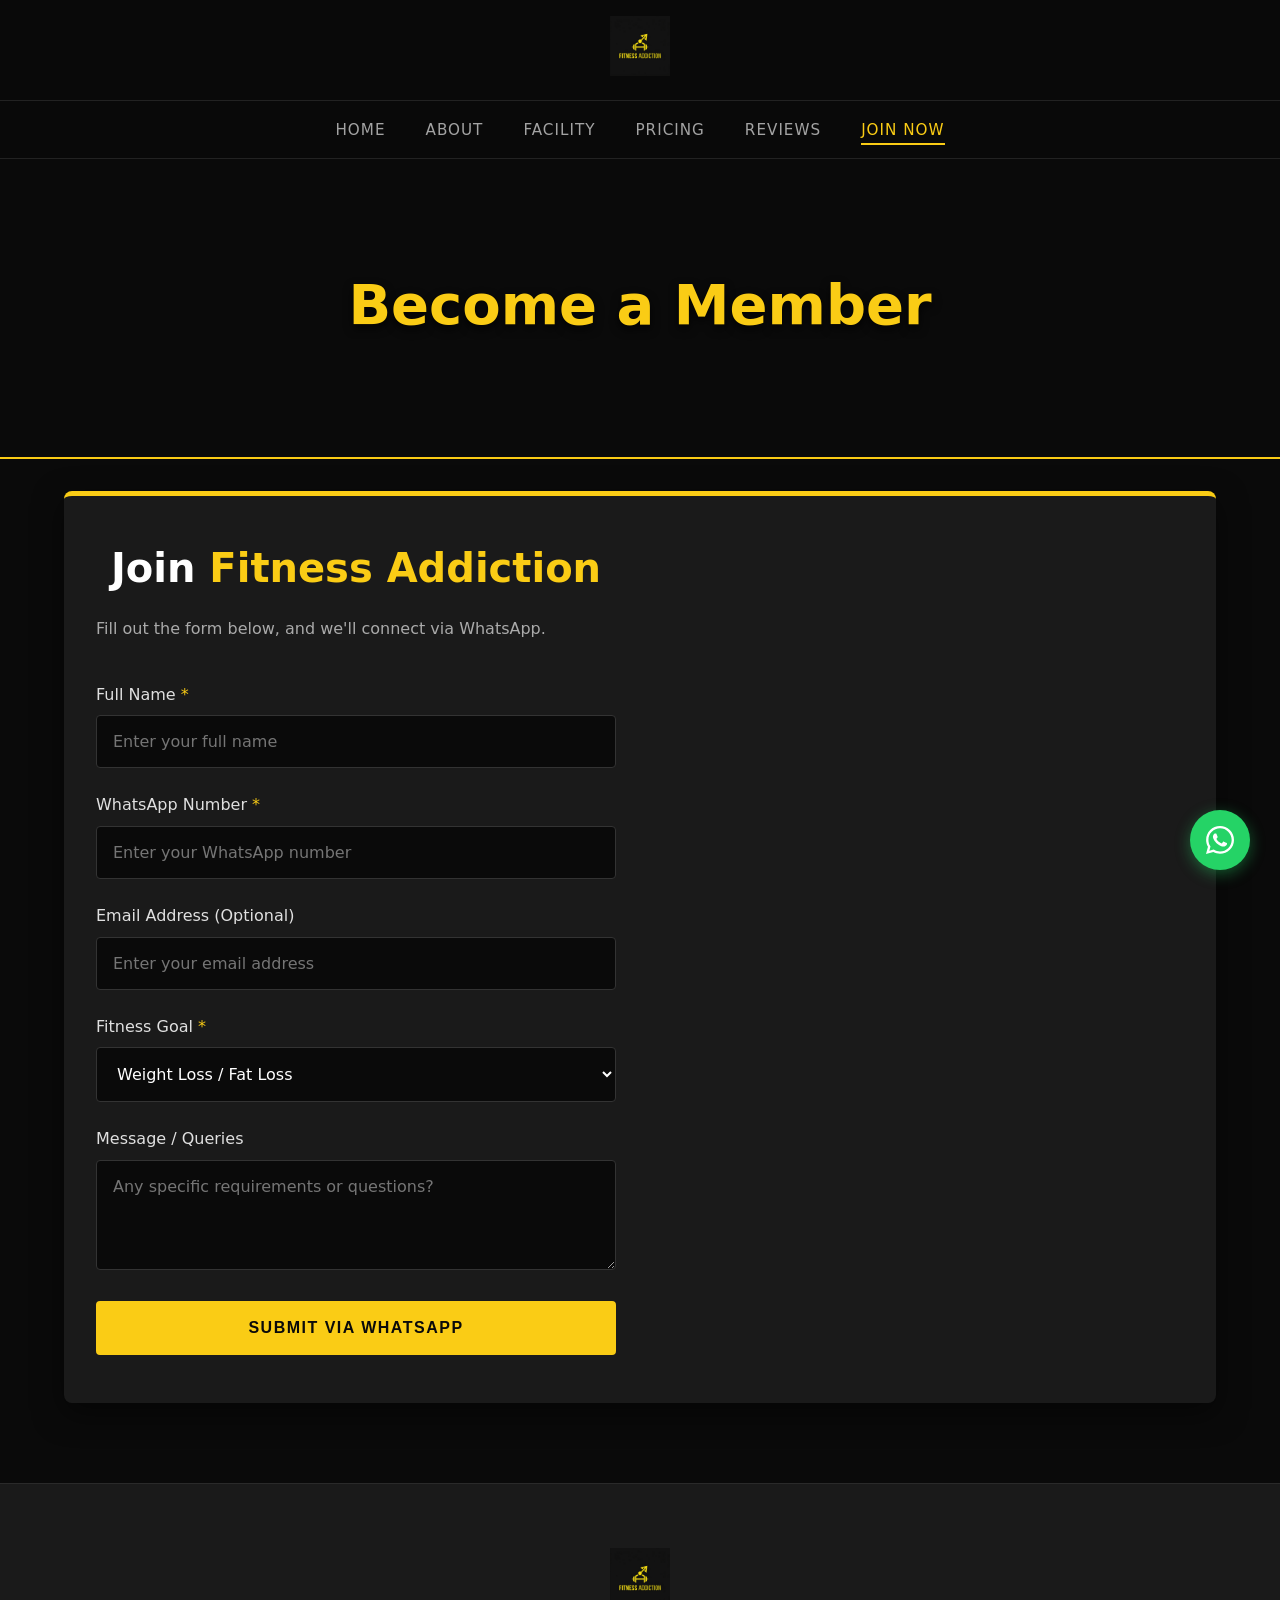
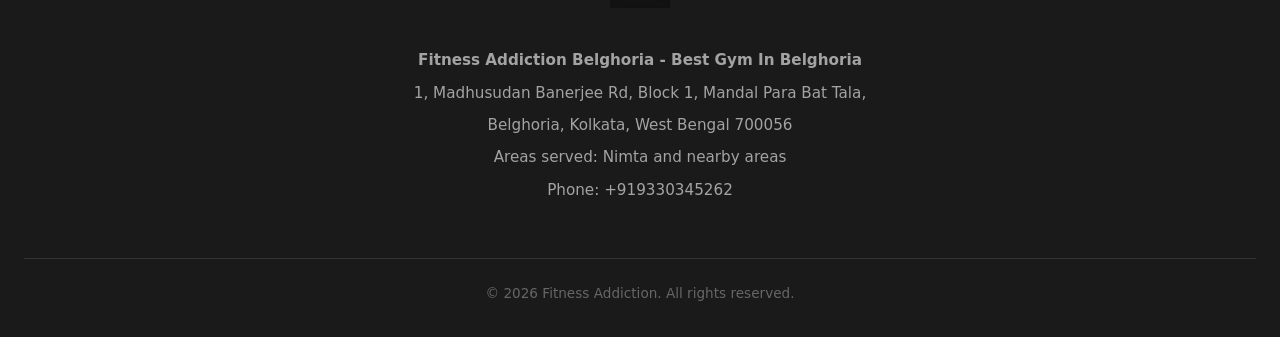
<file: join.html>
<!DOCTYPE html>
<html lang="en">

<head>
    <meta charset="UTF-8">
    <meta name="viewport" content="width=device-width, initial-scale=1.0">
    <title>Join Now - Fitness Addiction</title>
    <meta name="description" content="Join Fitness Addiction in Belghoria today! Fill out the form to get started.">
    <link rel="stylesheet" href="style.css">
</head>

<body>

    <!-- Header & Navigation -->
    <header>
        <div class="header-top">
            <a href="index.html" class="logo">
                <img src="assets/images/logo.png" alt="Fitness Addiction Logo">
            </a>
        </div>
        <nav class="nav-container">
            <ul class="nav-links">
                <li><a href="index.html">Home</a></li>
                <li><a href="about.html">About</a></li>
                <li><a href="facility.html">Facility</a></li>
                <li><a href="pricing.html">Pricing</a></li>
                <li><a href="reviews.html">Reviews</a></li>
                <li><a href="join.html" class="active">Join Now</a></li>
            </ul>
        </nav>
    </header>

    <!-- Page Header -->
    <section class="page-header"
        style="height: 30vh; background-image: linear-gradient(to bottom, rgba(10,10,10,0.8), rgba(10,10,10,1)), url('https://images.unsplash.com/photo-1534438327276-14e5300c3a48?q=80&w=1470&auto=format&fit=crop');">
        <div class="container text-center">
            <h1 class="reveal">Become a Member</h1>
        </div>
    </section>

    <!-- Join Content -->
    <section class="join-section container" style="padding-top: 2rem; max-width: 1200px;">
        <div class="join-wrapper reveal">
            <div class="join-container" style="box-shadow: none; border-top: none; padding: 0;">
                <h2>Join <span class="text-primary">Fitness Addiction</span></h2>
                <p style="margin-bottom: 2.5rem; color: #aaa;">Fill out the form below, and we'll connect via WhatsApp.
                </p>

                <form id="joinForm" class="join-form">
                    <div class="form-group">
                        <label for="name">Full Name <span class="text-primary">*</span></label>
                        <input type="text" id="name" required placeholder="Enter your full name">
                    </div>
                    <div class="form-group">
                        <label for="phone">WhatsApp Number <span class="text-primary">*</span></label>
                        <input type="tel" id="phone" required placeholder="Enter your WhatsApp number">
                    </div>
                    <div class="form-group">
                        <label for="email">Email Address (Optional)</label>
                        <input type="email" id="email" placeholder="Enter your email address">
                    </div>
                    <div class="form-group">
                        <label for="goal">Fitness Goal <span class="text-primary">*</span></label>
                        <select id="goal" required>
                            <option value="Weight Loss">Weight Loss / Fat Loss</option>
                            <option value="Muscle Gain">Muscle Gain / Bulking</option>
                            <option value="General Fitness">General Health & Fitness</option>
                            <option value="Functional Training">Functional Training / Crossfit</option>
                        </select>
                    </div>
                    <div class="form-group">
                        <label for="message">Message / Queries</label>
                        <textarea id="message" rows="4"
                            placeholder="Any specific requirements or questions?"></textarea>
                    </div>
                    <button type="submit" class="btn btn-full">Submit via WhatsApp</button>
                </form>
            </div>

            <div class="join-map-container">
                <iframe
                    src="https://www.google.com/maps/embed?pb=!1m18!1m12!1m3!1d3681.3650221379796!2d88.3845667747863!3d22.67742092911241!2m3!1f0!2f0!3f0!3m2!1i1024!2i768!4f13.1!3m3!1m2!1s0x39f89c31fa76deed%3A0xe549552aeebee7d0!2sFitness%20Addiction!5e0!3m2!1sen!2sin!4v1716301131109!5m2!1sen!2sin"
                    width="100%" height="100%" style="border:0; border-radius: 8px; min-height: 400px;"
                    allowfullscreen="" loading="lazy" referrerpolicy="no-referrer-when-downgrade"></iframe>
            </div>
        </div>
    </section>

    <!-- Floating WhatsApp -->
    <a href="https://wa.me/919330345262?text=Hi%20Fitness%20Addiction%20,%20I%20am%20here%20for%20some%20query"
        class="whatsapp-float" target="_blank" rel="noopener noreferrer">
        <svg xmlns="http://www.w3.org/2000/svg" viewBox="0 0 448 512">
            <path
                d="M380.9 97.1C339 55.1 283.2 32 223.9 32c-122.4 0-222 99.6-222 222 0 39.1 10.2 77.3 29.6 111L0 480l117.7-30.9c32.4 17.7 68.9 27 106.1 27h.1c122.3 0 224.1-99.6 224.1-222 0-59.3-25.2-115-67.1-157.1zm-157 341.6c-33.2 0-65.7-8.9-94-25.7l-6.7-4-69.8 18.3L72 359.2l-4.4-7c-18.5-29.4-28.2-63.3-28.2-98.2 0-101.7 82.8-184.5 184.6-184.5 49.3 0 95.6 19.2 130.4 54.1 34.8 34.9 56.2 81.2 56.1 130.5 0 101.8-84.9 184.6-186.6 184.6zm101.2-138.2c-5.5-2.8-32.8-16.2-37.9-18-5.1-1.9-8.8-2.8-12.5 2.8-3.7 5.6-14.3 18-17.6 21.8-3.2 3.7-6.5 4.2-12 1.4-32.6-16.3-54-29.1-75.5-66-5.7-9.8 5.7-9.1 16.3-30.3 1.8-3.7.9-6.9-.5-9.7-1.4-2.8-12.5-30.1-17.1-41.2-4.5-10.8-9.1-9.3-12.5-9.5-3.2-.2-6.9-.2-10.6-.2-3.7 0-9.7 1.4-14.8 6.9-5.1 5.6-19.4 19-19.4 46.3 0 27.3 19.9 53.7 22.6 57.4 2.8 3.7 39.1 59.7 94.8 83.8 35.2 15.2 49 16.5 66.6 13.9 10.7-1.6 32.8-13.4 37.4-26.4 4.6-13 4.6-24.1 3.2-26.4-1.3-2.5-5-3.9-10.5-6.6z" />
        </svg>
    </a>

    <!-- Footer -->
    <footer>
        <div class="footer-content">
            <img src="assets/images/logo.png" alt="Fitness Addiction" class="footer-logo">
            <div class="footer-info">
                <p><strong>Fitness Addiction Belghoria - Best Gym In Belghoria</strong></p>
                <p>1, Madhusudan Banerjee Rd, Block 1, Mandal Para Bat Tala,</p>
                <p>Belghoria, Kolkata, West Bengal 700056</p>
                <p>Areas served: Nimta and nearby areas</p>
                <p>Phone: +919330345262</p>
            </div>
            <!-- Timings removed from footer -->
        </div>
        <div class="footer-bottom">&copy; 2026 Fitness Addiction. All rights reserved.</div>
    </footer>

    <script src="script.js"></script>
</body>

</html>
</file>
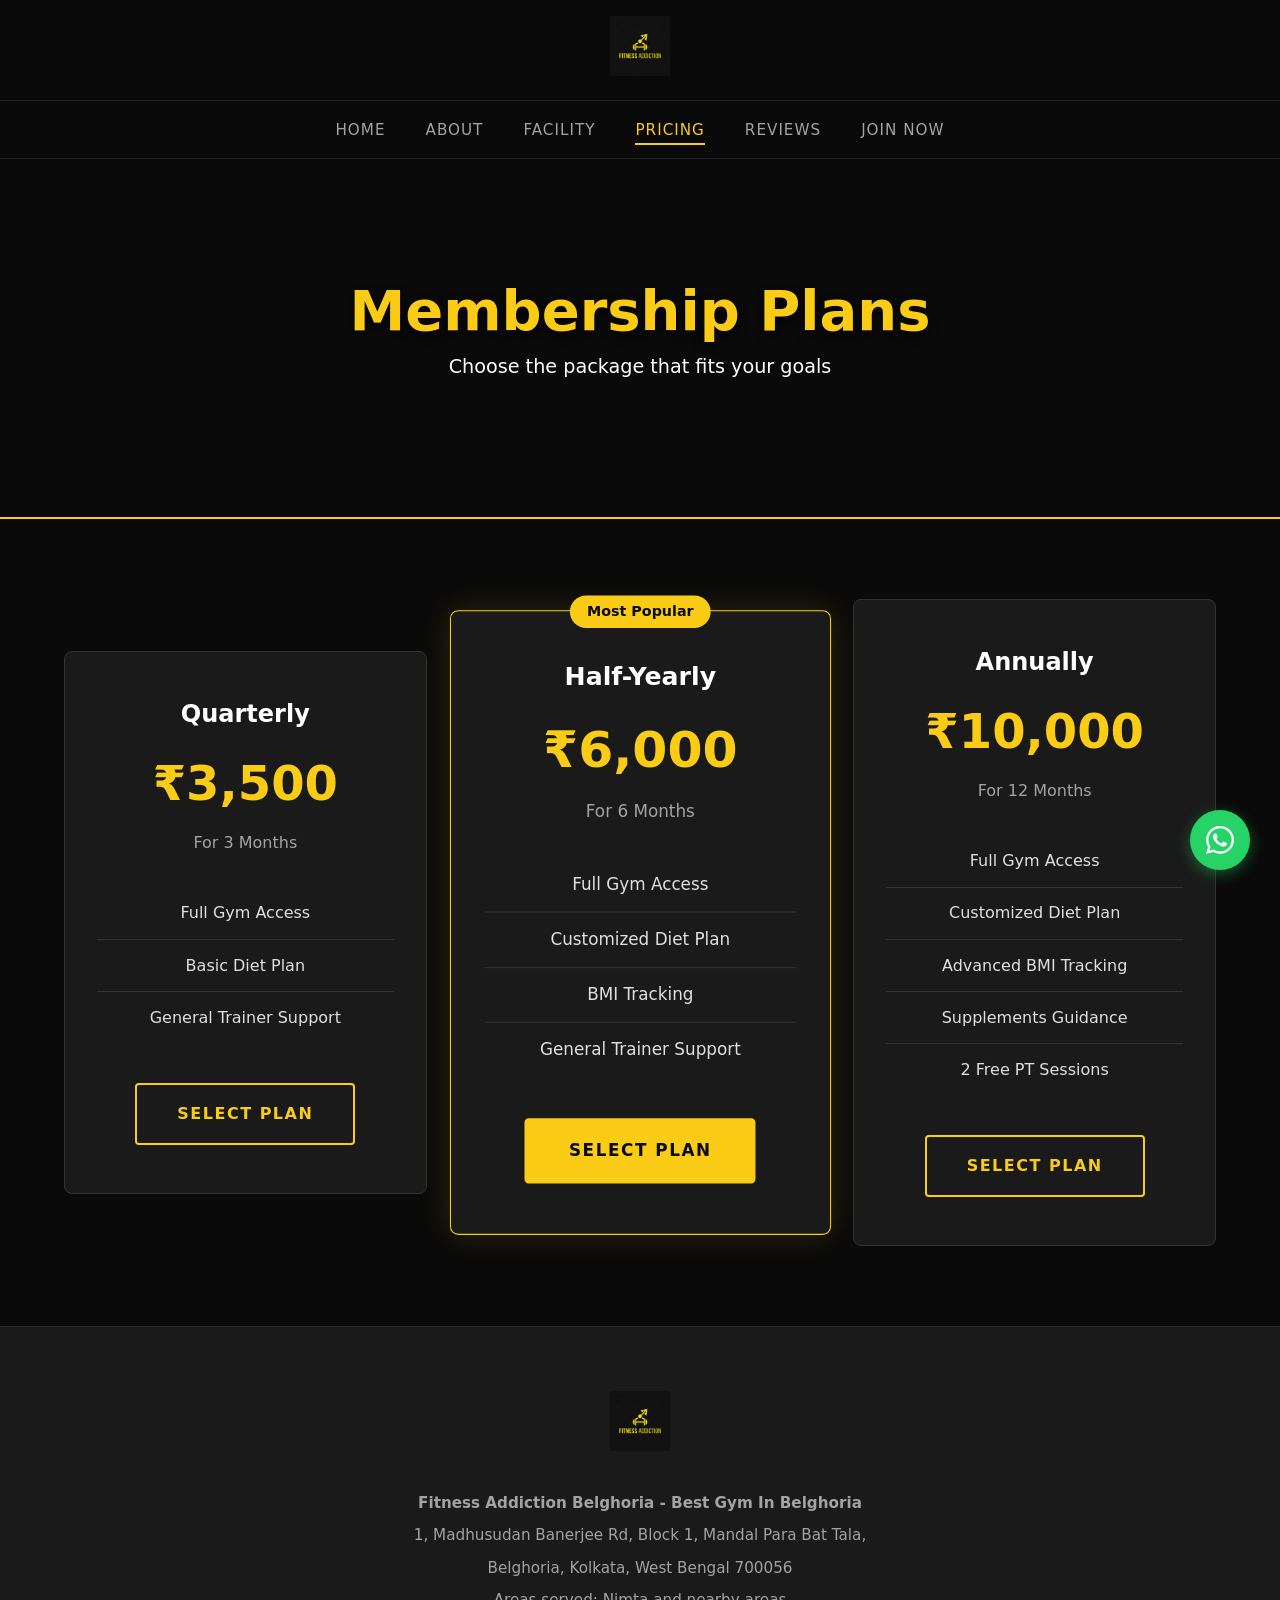
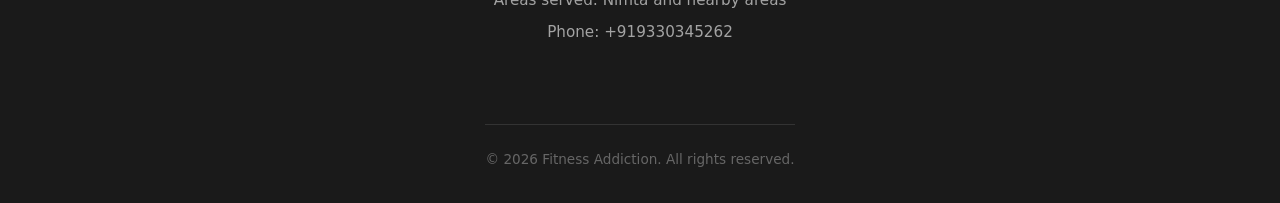
<file: pricing.html>
<!DOCTYPE html>
<html lang="en">

<head>
    <meta charset="UTF-8">
    <meta name="viewport" content="width=device-width, initial-scale=1.0">
    <title>Pricing Plans - Fitness Addiction</title>
    <meta name="description" content="View the membership plans and pricing at Fitness Addiction, Belghoria.">
    <link rel="stylesheet" href="style.css">
</head>

<body>

    <!-- Header & Navigation -->
    <header>
        <div class="header-top">
            <a href="index.html" class="logo">
                <img src="assets/images/logo.png" alt="Fitness Addiction Logo">
            </a>
        </div>
        <nav class="nav-container">
            <ul class="nav-links">
                <li><a href="index.html">Home</a></li>
                <li><a href="about.html">About</a></li>
                <li><a href="facility.html">Facility</a></li>
                <li><a href="pricing.html" class="active">Pricing</a></li>
                <li><a href="reviews.html">Reviews</a></li>
                <li><a href="join.html">Join Now</a></li>
            </ul>
        </nav>
    </header>

    <!-- Page Header -->
    <section class="page-header"
        style="background-image: linear-gradient(to bottom, rgba(10,10,10,0.7), rgba(10,10,10,1)), url('https://images.unsplash.com/photo-1581009146145-b5ef050c2e1e?q=80&w=1470&auto=format&fit=crop');">
        <div class="container text-center">
            <h1 class="reveal">Membership Plans</h1>
            <p class="reveal" style="transition-delay: 0.2s;">Choose the package that fits your goals</p>
        </div>
    </section>

    <!-- Pricing Content -->
    <section class="pricing-section container">
        <div class="pricing-grid">
            <!-- 3 Months -->
            <div class="pricing-card reveal">
                <h3>Quarterly</h3>
                <div class="price">₹3,500</div>
                <p class="duration">For 3 Months</p>
                <ul class="features">
                    <li>Full Gym Access</li>
                    <li>Basic Diet Plan</li>
                    <li>General Trainer Support</li>
                </ul>
                <a href="join.html" class="btn btn-outline">Select Plan</a>
            </div>

            <!-- 6 Months (Popular) -->
            <div class="pricing-card popular reveal" style="transition-delay: 0.2s;">
                <div class="badge">Most Popular</div>
                <h3>Half-Yearly</h3>
                <div class="price">₹6,000</div>
                <p class="duration">For 6 Months</p>
                <ul class="features">
                    <li>Full Gym Access</li>
                    <li>Customized Diet Plan</li>
                    <li>BMI Tracking</li>
                    <li>General Trainer Support</li>
                </ul>
                <a href="join.html" class="btn">Select Plan</a>
            </div>

            <!-- 12 Months -->
            <div class="pricing-card reveal" style="transition-delay: 0.4s;">
                <h3>Annually</h3>
                <div class="price">₹10,000</div>
                <p class="duration">For 12 Months</p>
                <ul class="features">
                    <li>Full Gym Access</li>
                    <li>Customized Diet Plan</li>
                    <li>Advanced BMI Tracking</li>
                    <li>Supplements Guidance</li>
                    <li>2 Free PT Sessions</li>
                </ul>
                <a href="join.html" class="btn btn-outline">Select Plan</a>
            </div>
        </div>
    </section>

    <!-- Floating WhatsApp -->
    <a href="https://wa.me/919330345262?text=Hi%20Fitness%20Addiction%20,%20I%20am%20here%20for%20some%20query"
        class="whatsapp-float" target="_blank" rel="noopener noreferrer">
        <svg xmlns="http://www.w3.org/2000/svg" viewBox="0 0 448 512">
            <path
                d="M380.9 97.1C339 55.1 283.2 32 223.9 32c-122.4 0-222 99.6-222 222 0 39.1 10.2 77.3 29.6 111L0 480l117.7-30.9c32.4 17.7 68.9 27 106.1 27h.1c122.3 0 224.1-99.6 224.1-222 0-59.3-25.2-115-67.1-157.1zm-157 341.6c-33.2 0-65.7-8.9-94-25.7l-6.7-4-69.8 18.3L72 359.2l-4.4-7c-18.5-29.4-28.2-63.3-28.2-98.2 0-101.7 82.8-184.5 184.6-184.5 49.3 0 95.6 19.2 130.4 54.1 34.8 34.9 56.2 81.2 56.1 130.5 0 101.8-84.9 184.6-186.6 184.6zm101.2-138.2c-5.5-2.8-32.8-16.2-37.9-18-5.1-1.9-8.8-2.8-12.5 2.8-3.7 5.6-14.3 18-17.6 21.8-3.2 3.7-6.5 4.2-12 1.4-32.6-16.3-54-29.1-75.5-66-5.7-9.8 5.7-9.1 16.3-30.3 1.8-3.7.9-6.9-.5-9.7-1.4-2.8-12.5-30.1-17.1-41.2-4.5-10.8-9.1-9.3-12.5-9.5-3.2-.2-6.9-.2-10.6-.2-3.7 0-9.7 1.4-14.8 6.9-5.1 5.6-19.4 19-19.4 46.3 0 27.3 19.9 53.7 22.6 57.4 2.8 3.7 39.1 59.7 94.8 83.8 35.2 15.2 49 16.5 66.6 13.9 10.7-1.6 32.8-13.4 37.4-26.4 4.6-13 4.6-24.1 3.2-26.4-1.3-2.5-5-3.9-10.5-6.6z" />
        </svg>
    </a>

    <!-- Footer -->
    <footer>
        <div class="footer-content">
            <img src="assets/images/logo.png" alt="Fitness Addiction" class="footer-logo">
            <div class="footer-info">
                <p><strong>Fitness Addiction Belghoria - Best Gym In Belghoria</strong></p>
                <p>1, Madhusudan Banerjee Rd, Block 1, Mandal Para Bat Tala,</p>
                <p>Belghoria, Kolkata, West Bengal 700056</p>
                <p>Areas served: Nimta and nearby areas</p>
                <p>Phone: +919330345262</p>
            </div>
            <div class="footer-bottom">&copy; 2026 Fitness Addiction. All rights reserved.</div>
    </footer>

    <script src="script.js"></script>
</body>

</html>
</file>
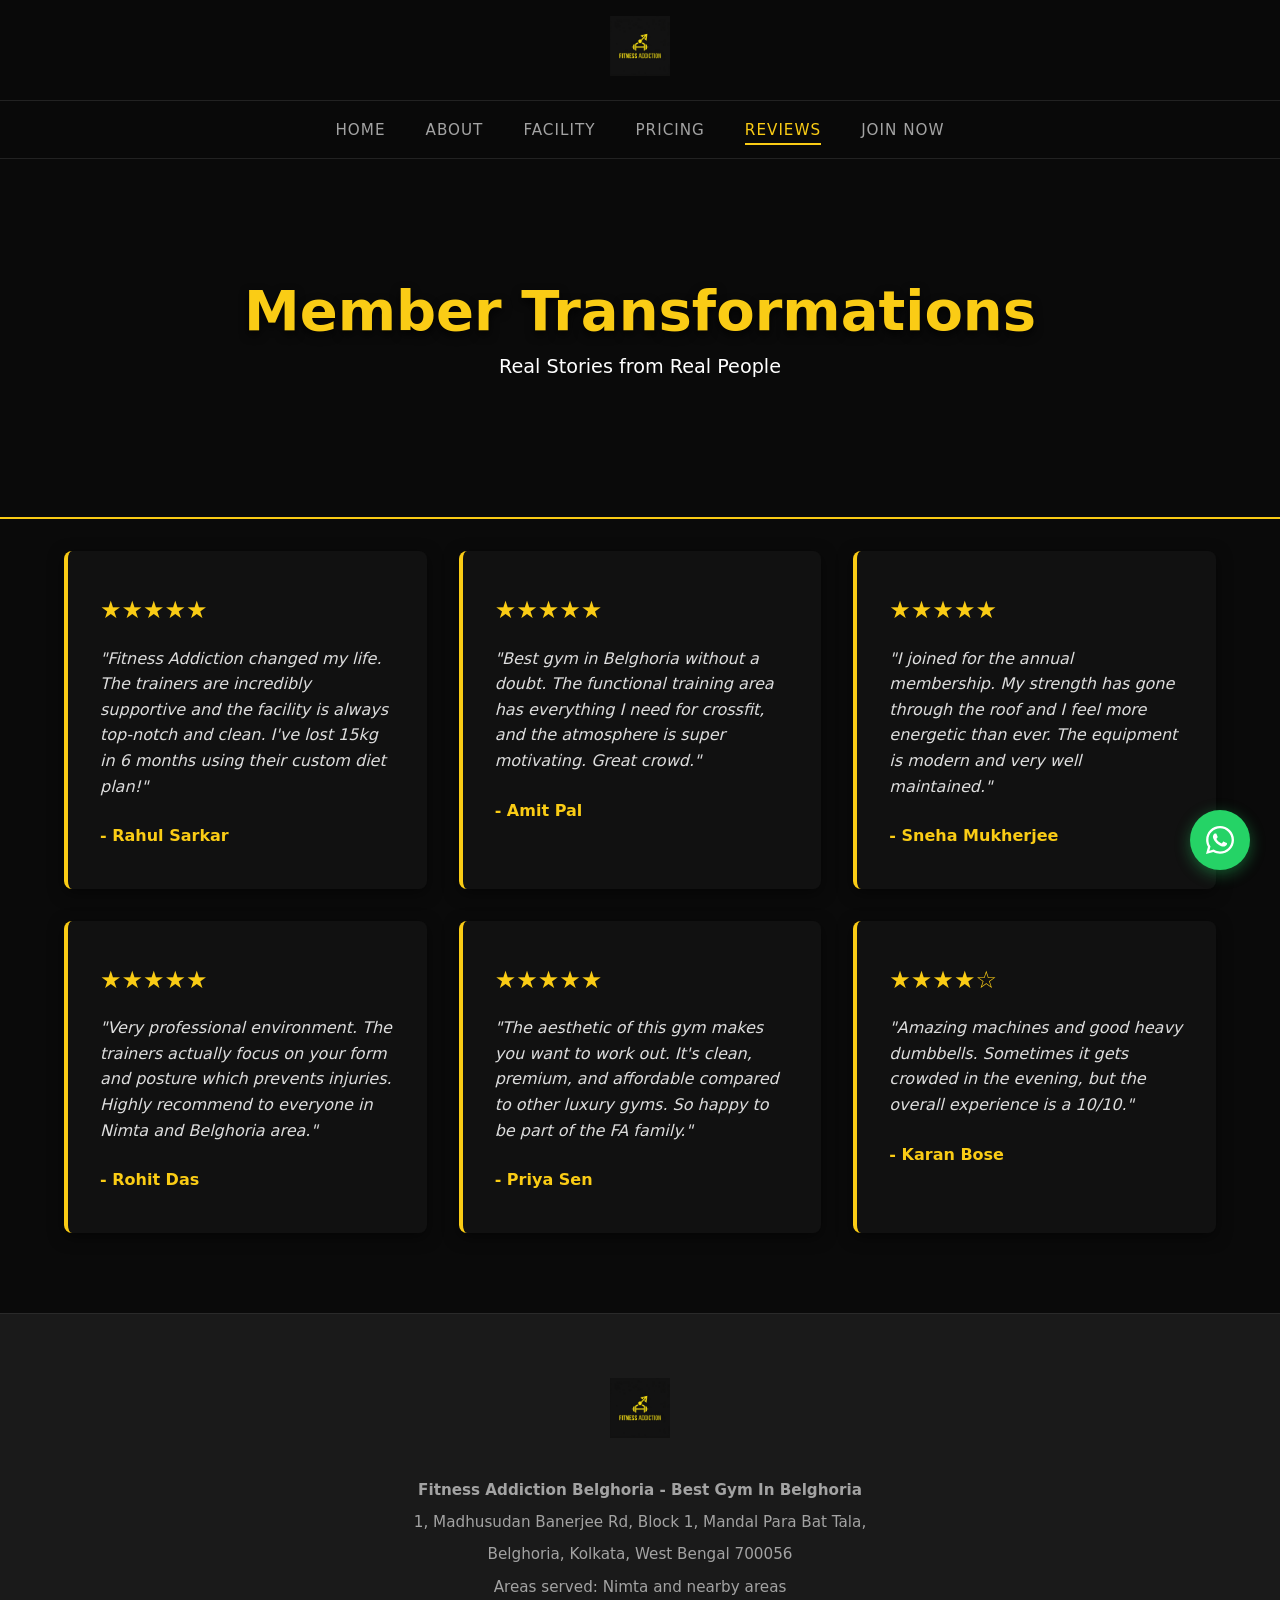
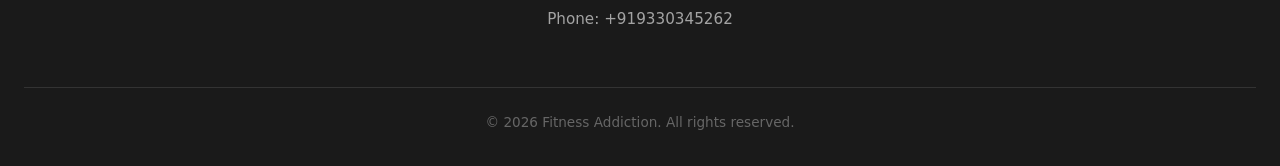
<file: reviews.html>
<!DOCTYPE html>
<html lang="en">

<head>
    <meta charset="UTF-8">
    <meta name="viewport" content="width=device-width, initial-scale=1.0">
    <title>Member Reviews - Fitness Addiction</title>
    <meta name="description" content="Read reviews and testimonials from members of Fitness Addiction, Belghoria.">
    <link rel="stylesheet" href="style.css">
</head>

<body>

    <!-- Header & Navigation -->
    <header>
        <div class="header-top">
            <a href="index.html" class="logo">
                <img src="assets/images/logo.png" alt="Fitness Addiction Logo">
            </a>
        </div>
        <nav class="nav-container">
            <ul class="nav-links">
                <li><a href="index.html">Home</a></li>
                <li><a href="about.html">About</a></li>
                <li><a href="facility.html">Facility</a></li>
                <li><a href="pricing.html">Pricing</a></li>
                <li><a href="reviews.html" class="active">Reviews</a></li>
                <li><a href="join.html">Join Now</a></li>
            </ul>
        </nav>
    </header>

    <!-- Page Header -->
    <section class="page-header"
        style="background-image: linear-gradient(to bottom, rgba(10,10,10,0.7), rgba(10,10,10,1)), url('https://images.unsplash.com/photo-1571019614242-c5c5dee9f50b?q=80&w=1470&auto=format&fit=crop');">
        <div class="container text-center">
            <h1 class="reveal">Member Transformations</h1>
            <p class="reveal" style="transition-delay: 0.2s;">Real Stories from Real People</p>
        </div>
    </section>

    <!-- General Reviews Content -->
    <section class="reviews-section container" style="padding-top: 2rem;">
        <div class="reviews-grid">
            <div class="review-card reveal">
                <div class="stars">★★★★★</div>
                <p class="review-text">"Fitness Addiction changed my life. The trainers are incredibly supportive and
                    the facility is always top-notch and clean. I've lost 15kg in 6 months using their custom diet
                    plan!"</p>
                <div class="reviewer">- Rahul Sarkar</div>
            </div>
            <div class="review-card reveal" style="transition-delay: 0.2s;">
                <div class="stars">★★★★★</div>
                <p class="review-text">"Best gym in Belghoria without a doubt. The functional training area has
                    everything I need for crossfit, and the atmosphere is super motivating. Great crowd."</p>
                <div class="reviewer">- Amit Pal</div>
            </div>
            <div class="review-card reveal" style="transition-delay: 0.4s;">
                <div class="stars">★★★★★</div>
                <p class="review-text">"I joined for the annual membership. My strength has gone through the roof and I
                    feel more energetic than ever. The equipment is modern and very well maintained."</p>
                <div class="reviewer">- Sneha Mukherjee</div>
            </div>
            <div class="review-card reveal" style="transition-delay: 0.1s;">
                <div class="stars">★★★★★</div>
                <p class="review-text">"Very professional environment. The trainers actually focus on your form and
                    posture which prevents injuries. Highly recommend to everyone in Nimta and Belghoria area."</p>
                <div class="reviewer">- Rohit Das</div>
            </div>
            <div class="review-card reveal" style="transition-delay: 0.3s;">
                <div class="stars">★★★★★</div>
                <p class="review-text">"The aesthetic of this gym makes you want to work out. It's clean, premium, and
                    affordable compared to other luxury gyms. So happy to be part of the FA family."</p>
                <div class="reviewer">- Priya Sen</div>
            </div>
            <div class="review-card reveal" style="transition-delay: 0.5s;">
                <div class="stars">★★★★☆</div>
                <p class="review-text">"Amazing machines and good heavy dumbbells. Sometimes it gets crowded in the
                    evening, but the overall experience is a 10/10."</p>
                <div class="reviewer">- Karan Bose</div>
            </div>
        </div>
    </section>

    <!-- Floating WhatsApp -->
    <a href="https://wa.me/919330345262?text=Hi%20Fitness%20Addiction%20,%20I%20am%20here%20for%20some%20query"
        class="whatsapp-float" target="_blank" rel="noopener noreferrer">
        <svg xmlns="http://www.w3.org/2000/svg" viewBox="0 0 448 512">
            <path
                d="M380.9 97.1C339 55.1 283.2 32 223.9 32c-122.4 0-222 99.6-222 222 0 39.1 10.2 77.3 29.6 111L0 480l117.7-30.9c32.4 17.7 68.9 27 106.1 27h.1c122.3 0 224.1-99.6 224.1-222 0-59.3-25.2-115-67.1-157.1zm-157 341.6c-33.2 0-65.7-8.9-94-25.7l-6.7-4-69.8 18.3L72 359.2l-4.4-7c-18.5-29.4-28.2-63.3-28.2-98.2 0-101.7 82.8-184.5 184.6-184.5 49.3 0 95.6 19.2 130.4 54.1 34.8 34.9 56.2 81.2 56.1 130.5 0 101.8-84.9 184.6-186.6 184.6zm101.2-138.2c-5.5-2.8-32.8-16.2-37.9-18-5.1-1.9-8.8-2.8-12.5 2.8-3.7 5.6-14.3 18-17.6 21.8-3.2 3.7-6.5 4.2-12 1.4-32.6-16.3-54-29.1-75.5-66-5.7-9.8 5.7-9.1 16.3-30.3 1.8-3.7.9-6.9-.5-9.7-1.4-2.8-12.5-30.1-17.1-41.2-4.5-10.8-9.1-9.3-12.5-9.5-3.2-.2-6.9-.2-10.6-.2-3.7 0-9.7 1.4-14.8 6.9-5.1 5.6-19.4 19-19.4 46.3 0 27.3 19.9 53.7 22.6 57.4 2.8 3.7 39.1 59.7 94.8 83.8 35.2 15.2 49 16.5 66.6 13.9 10.7-1.6 32.8-13.4 37.4-26.4 4.6-13 4.6-24.1 3.2-26.4-1.3-2.5-5-3.9-10.5-6.6z" />
        </svg>
    </a>

    <!-- Footer -->
    <footer>
        <div class="footer-content">
            <img src="assets/images/logo.png" alt="Fitness Addiction" class="footer-logo">
            <div class="footer-info">
                <p><strong>Fitness Addiction Belghoria - Best Gym In Belghoria</strong></p>
                <p>1, Madhusudan Banerjee Rd, Block 1, Mandal Para Bat Tala,</p>
                <p>Belghoria, Kolkata, West Bengal 700056</p>
                <p>Areas served: Nimta and nearby areas</p>
                <p>Phone: +919330345262</p>
            </div>
            <!-- Timings removed from footer -->
        </div>
        <div class="footer-bottom">&copy; 2026 Fitness Addiction. All rights reserved.</div>
    </footer>

    <script src="script.js"></script>
</body>

</html>
</file>
<file: style.css>
/* style.css */
:root {
    --primary: #FACC15;
    /* Yellow */
    --primary-hover: #EAB308;
    --bg-dark: #0A0A0A;
    /* Black */
    --bg-card: #1A1A1A;
    --text-main: #FFFFFF;
    --text-muted: #A3A3A3;
    --font-apple: system-ui, -apple-system, BlinkMacSystemFont, "Segoe UI", Roboto, Helvetica, Arial, sans-serif;
    --transition: all 0.3s ease;
}

* {
    margin: 0;
    padding: 0;
    box-sizing: border-box;
}

body {
    font-family: var(--font-apple);
    background-color: var(--bg-dark);
    color: var(--text-main);
    line-height: 1.6;
    overflow-x: hidden;
}

/* Header & Nav */
header {
    background-color: rgba(10, 10, 10, 0.95);
    backdrop-filter: blur(10px);
    position: sticky;
    top: 0;
    z-index: 1000;
    border-bottom: 1px solid #222;
    display: flex;
    flex-direction: column;
}

.header-top {
    display: flex;
    justify-content: center;
    align-items: center;
    padding: 1rem;
}

.logo img {
    height: 60px;
    width: auto;
    object-fit: contain;
}

/* Horizontal Scroll Nav */
.nav-container {
    width: 100%;
    overflow-x: auto;
    -webkit-overflow-scrolling: touch;
    scrollbar-width: none;
    /* Firefox */
    border-top: 1px solid #222;
}

.nav-container::-webkit-scrollbar {
    display: none;
    /* Safari and Chrome */
}

.nav-links {
    display: flex;
    gap: 2.5rem;
    padding: 1rem 2rem;
    width: max-content;
    margin: 0 auto;
    list-style: none;
}

.nav-links a {
    text-decoration: none;
    color: var(--text-muted);
    font-weight: 500;
    font-size: 0.95rem;
    text-transform: uppercase;
    letter-spacing: 1px;
    transition: var(--transition);
    position: relative;
}

.nav-links a:hover,
.nav-links a.active {
    color: var(--primary);
}

.nav-links a.active::after {
    content: '';
    position: absolute;
    bottom: -6px;
    left: 0;
    width: 100%;
    height: 2px;
    background-color: var(--primary);
}

/* Typography */
h1,
h2,
h3,
h4 {
    font-weight: 700;
    line-height: 1.2;
}

h1 {
    font-size: 3rem;
}

h2 {
    font-size: 2.5rem;
    margin-bottom: 1.5rem;
    text-align: center;
}

p {
    margin-bottom: 1rem;
    color: var(--text-muted);
}

/* Buttons */
.btn {
    display: inline-block;
    background-color: var(--primary);
    color: var(--bg-dark);
    padding: 1rem 2.5rem;
    font-size: 1rem;
    font-weight: 600;
    text-decoration: none;
    border-radius: 4px;
    text-transform: uppercase;
    letter-spacing: 1.5px;
    border: 2px solid var(--primary);
    transition: var(--transition);
    cursor: pointer;
}

.btn:hover {
    background-color: transparent;
    color: var(--primary);
}

/* Containers */
.container {
    width: 100%;
    max-width: 1200px;
    margin: 0 auto;
    padding: 5rem 1.5rem;
}

/* Floating WhatsApp */
.whatsapp-float {
    position: fixed;
    bottom: 30px;
    right: 30px;
    background-color: #25D366;
    color: white;
    width: 60px;
    height: 60px;
    border-radius: 50%;
    display: flex;
    justify-content: center;
    align-items: center;
    font-size: 30px;
    box-shadow: 0 4px 15px rgba(37, 211, 102, 0.4);
    z-index: 1000;
    transition: transform 0.3s ease;
    text-decoration: none;
}

.whatsapp-float:hover {
    transform: scale(1.1);
}

.whatsapp-float svg {
    width: 32px;
    height: 32px;
    fill: currentColor;
}

/* Footer */
footer {
    background-color: var(--bg-card);
    padding: 4rem 1.5rem 2rem;
    text-align: center;
    border-top: 1px solid #2a2a2a;
}

.footer-content {
    max-width: 800px;
    margin: 0 auto;
    display: flex;
    flex-direction: column;
    align-items: center;
    gap: 1.5rem;
}

.footer-logo {
    height: 60px;
    margin-bottom: 1rem;
}

.footer-info p {
    margin-bottom: 0.5rem;
    font-size: 0.95rem;
}

.timing-grid {
    display: grid;
    grid-template-columns: repeat(auto-fit, minmax(140px, 1fr));
    gap: 1rem;
    margin-top: 2rem;
    text-align: left;
    width: 100%;
}

.timing-item {
    background: var(--bg-dark);
    padding: 1.2rem;
    border-radius: 8px;
    border: 1px solid #333;
}

.timing-item span {
    display: block;
    color: var(--primary);
    font-weight: bold;
    margin-bottom: 0.3rem;
    text-transform: uppercase;
    font-size: 0.85rem;
}

.footer-bottom {
    margin-top: 3rem;
    padding-top: 1.5rem;
    border-top: 1px solid #333;
    font-size: 0.85rem;
    color: #666;
}

/* Animations */
.reveal {
    opacity: 0;
    transform: translateY(40px);
    transition: all 0.8s cubic-bezier(0.5, 0, 0, 1);
}

.reveal.active {
    opacity: 1;
    transform: translateY(0);
}

/* Utilities */
.text-center {
    text-align: center;
}

.text-primary {
    color: var(--primary);
}

@media (max-width: 768px) {
    h1 {
        font-size: 2.2rem;
    }

    h2 {
        font-size: 2rem;
    }

    .nav-links {
        gap: 1.5rem;
        padding: 1rem;
    }

    .container {
        padding: 4rem 1.5rem;
    }
}

/* Hero Section */
.hero-section {
    position: relative;
    height: 85vh;
    min-height: 600px;
    width: 100%;
    display: flex;
    justify-content: center;
    align-items: center;
    overflow: hidden;
}

.hero-slider {
    position: absolute;
    top: 0;
    left: 0;
    width: 100%;
    height: 100%;
    z-index: 1;
}

.hero-slide {
    position: absolute;
    top: 0;
    left: 0;
    width: 100%;
    height: 100%;
    background-size: cover;
    background-position: center;
    opacity: 0;
    transition: opacity 1.5s ease-in-out;
}

.hero-slide::after {
    content: '';
    position: absolute;
    top: 0;
    left: 0;
    width: 100%;
    height: 100%;
    background: linear-gradient(to bottom, rgba(10, 10, 10, 0.5), rgba(10, 10, 10, 0.95));
}

.hero-slide.active {
    opacity: 1;
}

.hero-content {
    position: relative;
    z-index: 2;
    text-align: center;
    max-width: 800px;
    padding: 0 1.5rem;
    margin-top: -50px;
    /* Slight offset for center */
}

.hero-tagline {
    font-size: 4.5rem;
    font-weight: 800;
    color: #FFFFFF;
    text-transform: uppercase;
    letter-spacing: 4px;
    text-shadow: 0 5px 15px rgba(0, 0, 0, 0.6);
    line-height: 1.1;
    margin-bottom: 1rem;
}

.hero-subtagline {
    font-size: 1.5rem;
    color: var(--primary);
    font-weight: 500;
    text-transform: uppercase;
    letter-spacing: 2px;
    margin-bottom: 2.5rem;
    text-shadow: 0 3px 10px rgba(0, 0, 0, 0.8);
}

@media (max-width: 768px) {
    .hero-section {
        height: 75vh;
    }

    .hero-tagline {
        font-size: 2.5rem;
        letter-spacing: 2px;
        margin-top: 2rem;
    }

    .hero-subtagline {
        font-size: 1.1rem;
    }
}

/* Page Headers */
.page-header {
    height: 40vh;
    min-height: 300px;
    display: flex;
    align-items: center;
    justify-content: center;
    background-size: cover;
    background-position: center;
    position: relative;
    text-align: center;
    border-bottom: 2px solid var(--primary);
}

.page-header h1 {
    font-size: 3.5rem;
    color: var(--primary);
    margin-bottom: 0.5rem;
    text-shadow: 0 4px 10px rgba(0, 0, 0, 0.8);
}

.page-header p {
    font-size: 1.2rem;
    color: #fff;
}

/* About Section */
.about-grid {
    display: grid;
    grid-template-columns: 1fr 1fr;
    gap: 4rem;
    align-items: center;
}

.about-image img {
    width: 100%;
    border-radius: 8px;
    box-shadow: 0 10px 30px rgba(250, 204, 21, 0.15);
}

/* Facility Section */
.facility-grid {
    display: grid;
    grid-template-columns: repeat(auto-fit, minmax(280px, 1fr));
    gap: 2rem;
}

.facility-card {
    background: var(--bg-card);
    border-radius: 8px;
    overflow: hidden;
    border: 1px solid #222;
    transition: transform 0.3s ease, box-shadow 0.3s ease;
}

.facility-card:hover {
    transform: translateY(-10px);
    box-shadow: 0 10px 20px rgba(250, 204, 21, 0.2);
    border-color: var(--primary);
}

.facility-card img {
    width: 100%;
    height: 200px;
    object-fit: cover;
    border-bottom: 3px solid var(--primary);
}

.facility-info {
    padding: 1.5rem;
}

.facility-info h3 {
    margin-bottom: 0.5rem;
    color: var(--primary);
}

/* Pricing Section */
.pricing-grid {
    display: grid;
    grid-template-columns: repeat(auto-fit, minmax(300px, 1fr));
    gap: 2rem;
    align-items: center;
    justify-content: center;
}

.pricing-card {
    background: var(--bg-card);
    border-radius: 8px;
    padding: 3rem 2rem;
    text-align: center;
    border: 1px solid #333;
    position: relative;
    transition: transform 0.3s ease;
}

.pricing-card:hover {
    transform: translateY(-10px);
}

.pricing-card.popular {
    border-color: var(--primary);
    transform: scale(1.05);
    box-shadow: 0 0 30px rgba(250, 204, 21, 0.15);
}

.pricing-card.popular:hover {
    transform: scale(1.05) translateY(-10px);
}

.pricing-card .badge {
    position: absolute;
    top: -15px;
    left: 50%;
    transform: translateX(-50%);
    background: var(--primary);
    color: var(--bg-dark);
    padding: 0.3rem 1rem;
    border-radius: 20px;
    font-weight: bold;
    font-size: 0.85rem;
}

.pricing-card h3 {
    font-size: 1.5rem;
    margin-bottom: 1rem;
}

.pricing-card .price {
    font-size: 3rem;
    font-weight: 800;
    color: var(--primary);
    margin-bottom: 0.5rem;
}

.pricing-card .duration {
    color: var(--text-muted);
    margin-bottom: 2rem;
}

.pricing-card .features {
    list-style: none;
    margin-bottom: 2.5rem;
}

.pricing-card .features li {
    padding: 0.8rem 0;
    border-bottom: 1px solid #333;
    color: #e0e0e0;
}

.pricing-card .features li:last-child {
    border-bottom: none;
}

.btn-outline {
    background: transparent;
    color: var(--primary);
}

.btn-outline:hover {
    background: var(--primary);
    color: var(--bg-dark);
}

/* Reviews Section */
.reviews-grid {
    display: grid;
    grid-template-columns: repeat(auto-fit, minmax(300px, 1fr));
    gap: 2rem;
}

.review-card {
    background: #111;
    padding: 2.5rem 2rem;
    border-radius: 8px;
    border-left: 4px solid var(--primary);
    box-shadow: 0 4px 15px rgba(0, 0, 0, 0.5);
}

.review-card .stars {
    color: var(--primary);
    font-size: 1.5rem;
    margin-bottom: 1rem;
}

.review-card .review-text {
    font-style: italic;
    color: #ddd;
    margin-bottom: 1.5rem;
}

.review-card .reviewer {
    font-weight: bold;
    color: var(--primary);
}

/* Join Form */
.join-wrapper {
    display: grid;
    grid-template-columns: 1fr 1fr;
    gap: 3rem;
    background: var(--bg-card);
    padding: 3rem 2rem;
    border-radius: 8px;
    border-top: 5px solid var(--primary);
    box-shadow: 0 10px 30px rgba(0, 0, 0, 0.5);
    margin: 0 auto;
}

.join-container {
    width: 100%;
}

.join-map-container {
    border-radius: 8px;
    overflow: hidden;
}

.join-form .form-group {
    margin-bottom: 1.5rem;
}

.join-form label {
    display: block;
    margin-bottom: 0.5rem;
    font-weight: 500;
    color: #e0e0e0;
}

.join-form input,
.join-form select,
.join-form textarea {
    width: 100%;
    padding: 1rem;
    background: var(--bg-dark);
    border: 1px solid #333;
    color: white;
    border-radius: 4px;
    font-family: inherit;
    font-size: 1rem;
    transition: border-color 0.3s;
}

.join-form input:focus,
.join-form select:focus,
.join-form textarea:focus {
    outline: none;
    border-color: var(--primary);
}

.btn-full {
    width: 100%;
    display: block;
    text-align: center;
}

@media (max-width: 768px) {
    .about-grid {
        grid-template-columns: 1fr;
        gap: 2rem;
    }

    .page-header h1 {
        font-size: 2.5rem;
    }

    .pricing-card.popular {
        transform: none;
    }

    .pricing-card.popular:hover {
        transform: translateY(-10px);
    }

    .join-wrapper {
        grid-template-columns: 1fr;
        padding: 2rem 1rem;
        gap: 2rem;
    }
}

/* Testimonial Slider */
.testimonial-slider-container {
    max-width: 900px;
    margin: 0 auto;
    text-align: center;
}

.testimonial-slider {
    position: relative;
    background: var(--bg-card);
    border-radius: 12px;
    padding: 3rem;
    box-shadow: 0 10px 40px rgba(0, 0, 0, 0.6);
    border-top: 5px solid var(--primary);
    overflow: hidden;
}

.testimonial-slide {
    display: none;
    animation: fadeEffect 0.8s ease-in-out;
}

.testimonial-slide.active {
    display: block;
}

.testimonial-content {
    display: flex;
    align-items: center;
    gap: 3rem;
    text-align: left;
}

.testimonial-image {
    flex: 0 0 250px;
}

.testimonial-image img {
    width: 250px;
    height: 250px;
    object-fit: cover;
    border-radius: 50%;
    border: 4px solid var(--primary);
    box-shadow: 0 5px 20px rgba(250, 204, 21, 0.3);
}

.testimonial-story h3 {
    font-size: 1.8rem;
    color: var(--text-main);
    margin-bottom: 0.5rem;
}

.testimonial-story .stars {
    color: var(--primary);
    font-size: 1.2rem;
    margin-bottom: 1rem;
}

.testimonial-story p {
    font-size: 1.1rem;
    color: #ccc;
    font-style: italic;
    line-height: 1.8;
    margin-bottom: 1.5rem;
}

.testimonial-story .reviewer-name {
    font-weight: 700;
    color: var(--primary);
    font-size: 1.2rem;
}

/* Slider Controls */
.slider-controls {
    display: flex;
    align-items: center;
    justify-content: center;
    gap: 2rem;
    margin-top: 2.5rem;
}

.slider-btn {
    background: transparent;
    border: none;
    color: var(--text-muted);
    font-size: 2rem;
    cursor: pointer;
    transition: color 0.3s;
}

.slider-btn:hover {
    color: var(--primary);
}

.slider-dots {
    display: flex;
    gap: 0.8rem;
}

.slider-dots .dot {
    width: 12px;
    height: 12px;
    background: #444;
    border-radius: 50%;
    cursor: pointer;
    transition: background 0.3s, transform 0.3s;
}

.slider-dots .dot:hover {
    background: #888;
}

.slider-dots .dot.active {
    background: var(--primary);
    transform: scale(1.3);
}

@keyframes fadeEffect {
    from {
        opacity: 0;
        transform: translateX(20px);
    }

    to {
        opacity: 1;
        transform: translateX(0);
    }
}

@media (max-width: 768px) {
    .testimonial-content {
        flex-direction: column;
        text-align: center;
        gap: 1.5rem;
    }

    .testimonial-image img {
        width: 180px;
        height: 180px;
    }

    .testimonial-slider {
        padding: 2rem 1.5rem;
    }

    .testimonial-story h3 {
        font-size: 1.4rem;
    }
}
</file>
